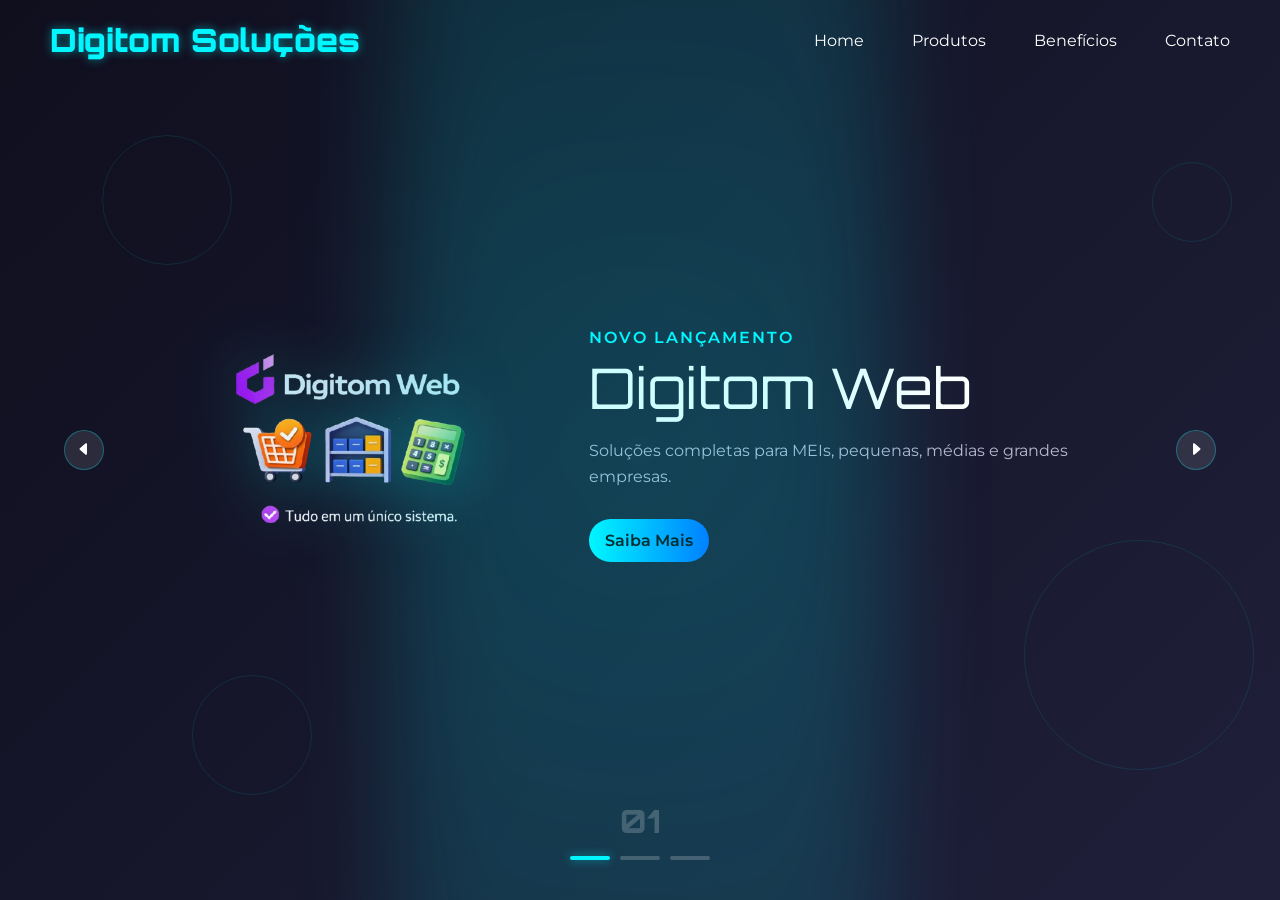
<file: index.html>
<!DOCTYPE html>
<html lang="pt-br">

<head>
    <meta charset="UTF-8">
    <meta name="viewport" content="width=device-width, initial-scale=1.0">
    <link rel="preconnect" href="https://fonts.googleapis.com">
    <link rel="preconnect" href="https://fonts.gstatic.com" crossorigin>
    <link
        href="https://fonts.googleapis.com/css2?family=Montserrat:ital,wght@0,100..900;1,100..900&family=Orbitron:wght@400..900&display=swap"
        rel="stylesheet">
    <link rel="stylesheet" href="styles.css">
    <title>Digitom Soluções</title>
    <link rel="icon" href="img/logo_digitom.png">
</head>

<body>
    <header>
        <div class="logo">Digitom Soluções</div>
        <button class="menu-toggle" id="menu-toggle">
            ☰
        </button>

        <nav id="nav-menu">
            <ul>
                <li><a href="index.html">Home</a></li>
                <li><a href="pages/produto.html">Produtos</a></li>
                <li><a href="pages/beneficios.html">Benefícios</a></li>
                <li><a href="pages/contato.html">Contato</a></li>
            </ul>
        </nav>
    </header>
    <main class="container">
        <div class="tech-circle">
            <div class="circle"></div>
            <div class="circle"></div>
            <div class="circle"></div>
            <div class="circle"></div>
        </div>
        <div class="list">
            <div class="item active">
                <div class="product-img" alt="Digitom Web">
                    <img src="img/digitom_web.png">
                </div>
                <div class="content">
                    <p class="product-tag">Novo Lançamento</p>
                    <p class="product-name">Digitom Web</p>
                    <p class="description">Soluções completas para MEIs, pequenas, médias e grandes empresas.</p>

                    <button class="btn" onclick="abrirDigitom()">
                        Saiba Mais
                    </button>
                </div>
            </div>
            <div class="item">
                <div class="product-img" alt="Digitom Agro">
                    <img src="img/digitom_agro.png">
                </div>
                <div class="content">
                    <p class="product-tag">Novo Lançamento</p>
                    <p class="product-name">Digitom Agro</p>
                    <p class="description">Soluções completas para MEIs, pequenas, médias e grandes empresas.</p>
                    <button class="btn">Saiba Mais</button>
                </div>
            </div>
            <div class="item">
                <div class="product-img" alt="Digitom Clinica">
                    <img src="img/digitom_clinica.png">
                </div>
                <div class="content">
                    <p class="product-tag">Novo Lançamento</p>
                    <p class="product-name">Digitom Clinica</p>
                    <p class="description">Soluções completas para MEIs, pequenas, médias e grandes empresas.</p>
                    <button class="btn">Saiba Mais</button>
                </div>
            </div>
        </div>
        <div class="arrows">
            <button class="arrow-btn" id="prev">
                <svg xmlns="http://www.w3.org/2000/svg" width="16" height="16" fill="#fff" class="bi bi-caret-left-fill"
                    viewBox="0 0 16 16">
                    <path
                        d="m3.86 8.753 5.482 4.796c.646.566 1.658.106 1.658-.753V3.204a1 1 0 0 0-1.659-.753l-5.48 4.796a1 1 0 0 0 0 1.506z" />
                </svg>
            </button>
            <button class="arrow-btn" id="next">
                <svg xmlns="http://www.w3.org/2000/svg" width="16" height="16" fill="#fff"
                    class="bi bi-caret-right-fill" viewBox="0 0 16 16">
                    <path
                        d="m12.14 8.753-5.482 4.796c-.646.566-1.658.106-1.658-.753V3.204a1 1 0 0 1 1.659-.753l5.48 4.796a1 1 0 0 1 0 1.506z" />
                </svg>
            </button>
        </div>
        <div class="indicators">
            <div class="numbers">01</div>
            <div class="dots">
                <div class="dot active"></div>
                <div class="dot"></div>
                <div class="dot"></div>
            </div>
        </div>
    </main>

    <script src="scripts.js"></script>
</body>

</html>
</file>
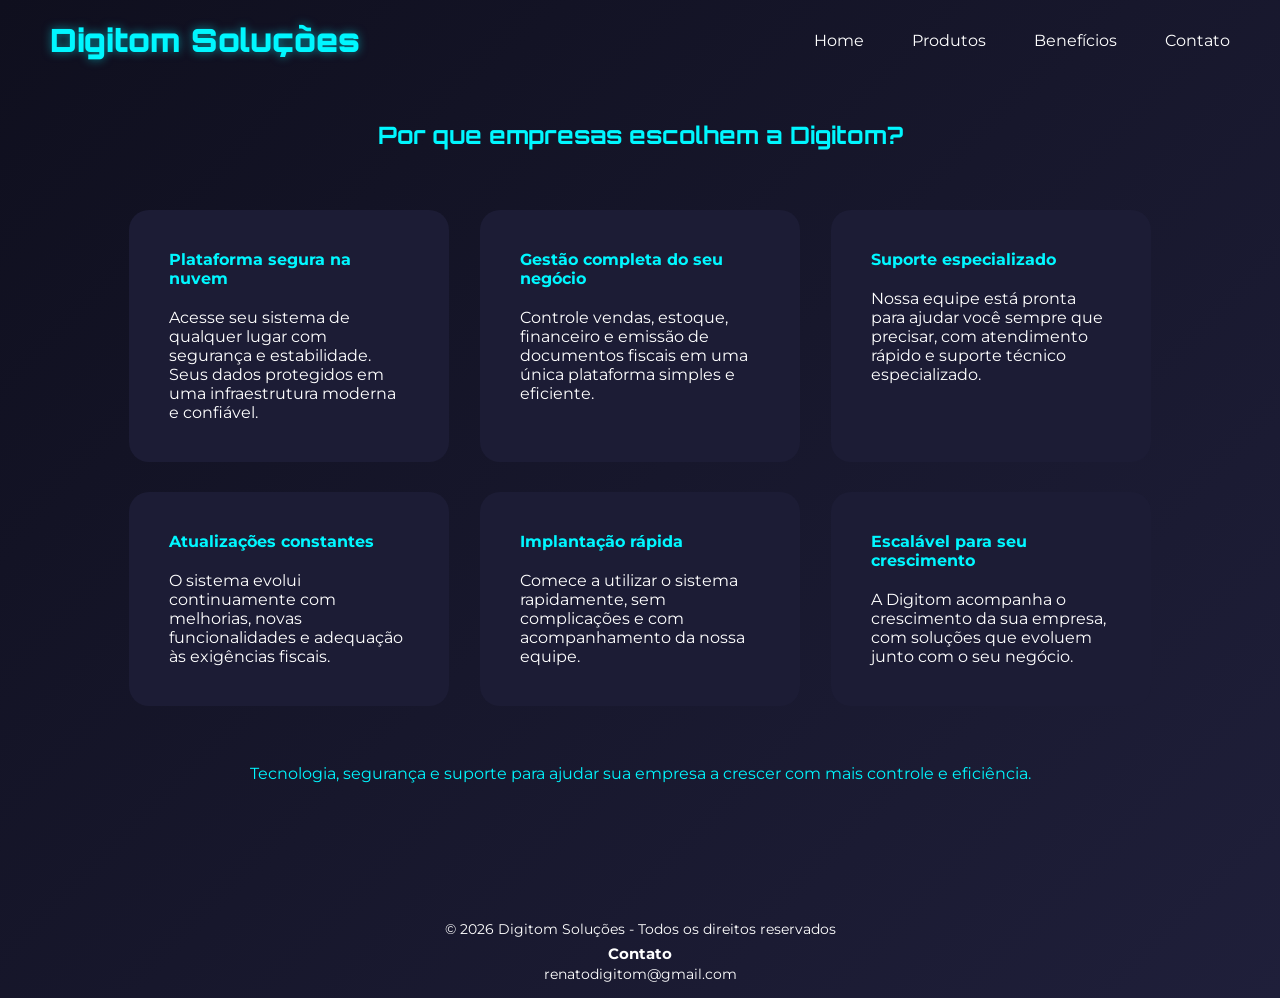
<file: pages/beneficios.html>
<!DOCTYPE html>
<html lang="pt-br">

<head>
    <meta charset="UTF-8">
    <meta name="viewport" content="width=device-width, initial-scale=1.0">

    <link rel="stylesheet" href="../styles.css">
    <link
        href="https://fonts.googleapis.com/css2?family=Montserrat:wght@300;400;600;800&family=Orbitron:wght@400;700;900&display=swap"
        rel="stylesheet">
    <title>Digitom Soluções | Benefícios</title>
    <link rel="icon" href="../img/logo_digitom.png">
</head>

<body>
    <header>
        <div class="logo">Digitom Soluções</div>
        <button class="menu-toggle" id="menu-toggle">
            ☰
        </button>

        <nav id="nav-menu">
            <ul>
                <li><a href="../index.html">Home</a></li>
                <li><a href="produto.html">Produtos</a></li>
                <li><a href="beneficios.html">Benefícios</a></li>
                <li><a href="contato.html">Contato</a></li>
            </ul>
        </nav>
    </header>
    <section class="page-section">
        <h1>Por que empresas escolhem a Digitom?</h1>

        <div class="benefits-grid">
            <div class="benefit-card">
                <h3>Plataforma segura na nuvem</h3><br>
                <p>
                    Acesse seu sistema de qualquer lugar com segurança e estabilidade.
                    Seus dados protegidos em uma infraestrutura moderna e confiável.
                </p>
            </div>
            <div class="benefit-card">
                <h3>Gestão completa do seu negócio</h3><br>
                <p>
                    Controle vendas, estoque, financeiro e emissão de documentos fiscais
                    em uma única plataforma simples e eficiente.
                </p>
            </div>
            <div class="benefit-card">
                <h3>Suporte especializado</h3><br>
                <p>
                    Nossa equipe está pronta para ajudar você sempre que precisar,
                    com atendimento rápido e suporte técnico especializado.
                </p>
            </div>
            <div class="benefit-card">
                <h3>Atualizações constantes</h3><br>
                <p>
                    O sistema evolui continuamente com melhorias,
                    novas funcionalidades e adequação às exigências fiscais.
                </p>
            </div>
            <div class="benefit-card">
                <h3>Implantação rápida</h3><br>
                <p>
                    Comece a utilizar o sistema rapidamente,
                    sem complicações e com acompanhamento da nossa equipe.
                </p>
            </div>
            <div class="benefit-card">
                <h3>Escalável para seu crescimento</h3><br>
                <p>
                    A Digitom acompanha o crescimento da sua empresa,
                    com soluções que evoluem junto com o seu negócio.
                </p>
            </div>
        </div>
        <br><br>
        <p class="section-subtitle">
            Tecnologia, segurança e suporte para ajudar sua empresa a crescer com mais controle e eficiência.
        </p>
    </section>

    <footer class="footer">
        © 2026 Digitom Soluções - Todos os direitos reservados
        <h3>Contato</h3>
        <p>renatodigitom@gmail.com</p>
    </footer>

    <script src="../scripts.js"></script>
</body>

</html>
</file>
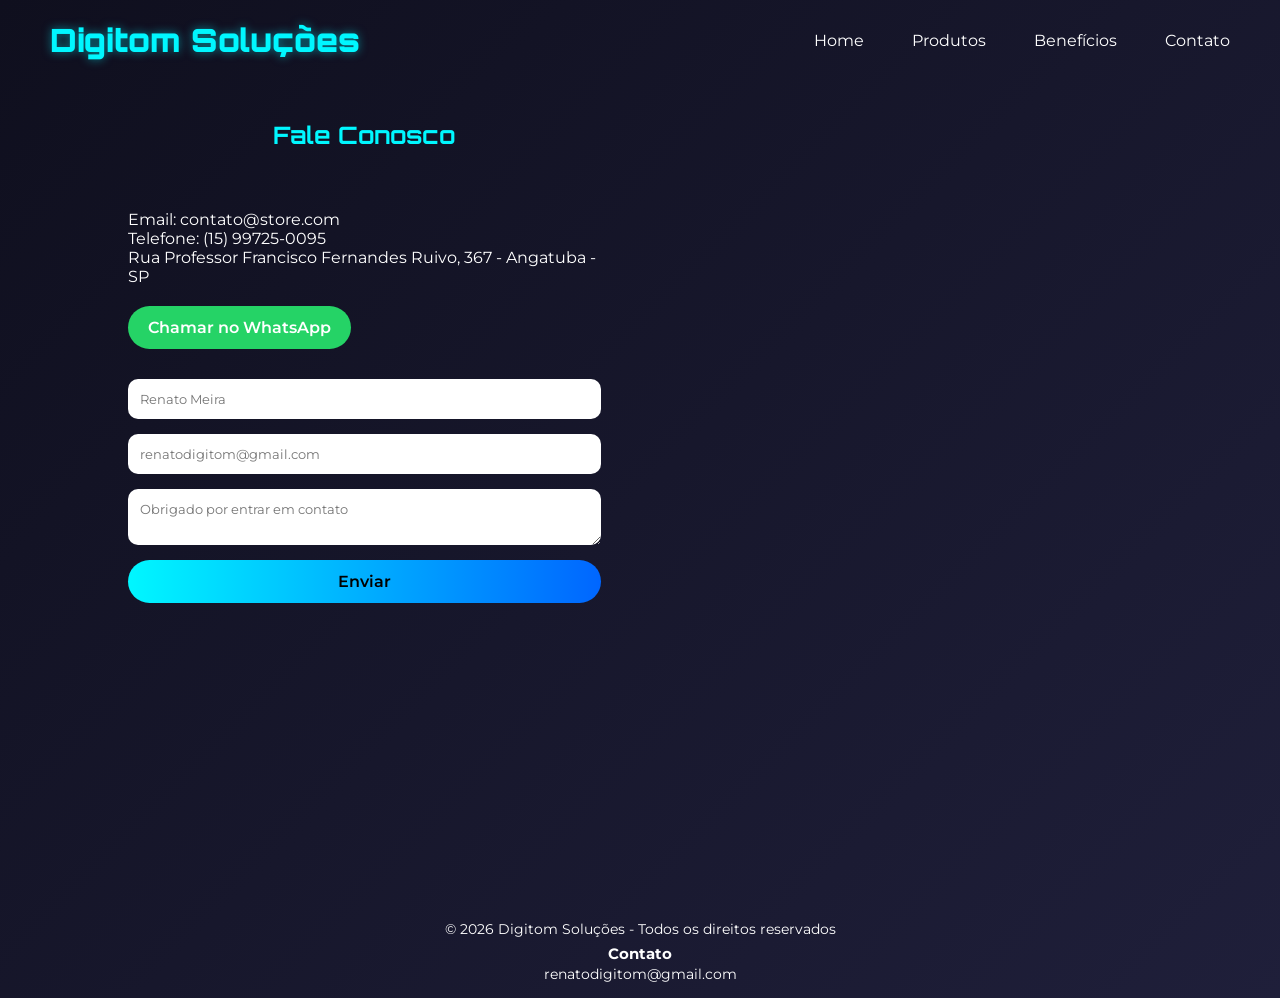
<file: pages/contato.html>
<!DOCTYPE html>
<html lang="pt-br">

<head>
    <meta charset="UTF-8">
    <meta name="viewport" content="width=device-width, initial-scale=1.0">
    <link rel="stylesheet" href="../styles.css">
    <link
        href="https://fonts.googleapis.com/css2?family=Montserrat:wght@300;400;600;800&family=Orbitron:wght@400;700;900&display=swap"
        rel="stylesheet">
    <title>Digitom Soluções | Contato</title>
    <link rel="icon" href="../img/logo_digitom.png">
</head>

<body>
    <header>
        <div class="logo">Digitom Soluções</div>
        <button class="menu-toggle" id="menu-toggle">
            ☰
        </button>

        <nav id="nav-menu">
            <ul>
                <li><a href="../index.html">Home</a></li>
                <li><a href="produto.html">Produtos</a></li>
                <li><a href="beneficios.html">Benefícios</a></li>
                <li><a href="contato.html">Contato</a></li>
            </ul>
        </nav>
    </header>
    <section class="page-section contact-page">
        <div class="contact-container">
            <div class="contact-info">
                <h1>Fale Conosco</h1>
                <p>Email: contato@store.com</p>
                <p>Telefone: (15) 99725-0095</p>
                <p>Rua Professor Francisco Fernandes Ruivo, 367 - Angatuba - SP</p>
                <a href="https://wa.me/5515997250095" target="_blank" class="whatsapp-btn">
                    Chamar no WhatsApp
                </a>
                <form class="contact-form">
                    <input type="text" placeholder="Renato Meira" required>
                    <input type="email" placeholder="renatodigitom@gmail.com" required>
                    <textarea placeholder="Obrigado por entrar em contato" required></textarea>
                    <button class="btn">Enviar</button>
                </form>
            </div>
            <div class="contact-map">
                <iframe
                    src="https://www.google.com/maps?q=Rua+Professor+Francisco+Fernandes+Ruivo,+367,+Angatuba,+SP&output=embed"
                    width="100%" height="100%" style="border:0;" allowfullscreen="" loading="lazy"
                    referrerpolicy="no-referrer-when-downgrade">
                </iframe>
            </div>
        </div>
    </section>

    <footer class="footer">
        © 2026 Digitom Soluções - Todos os direitos reservados
        <h3>Contato</h3>
        <p>renatodigitom@gmail.com</p>
    </footer>

    <script src="../scripts.js"></script>
</body>

</html>
</file>
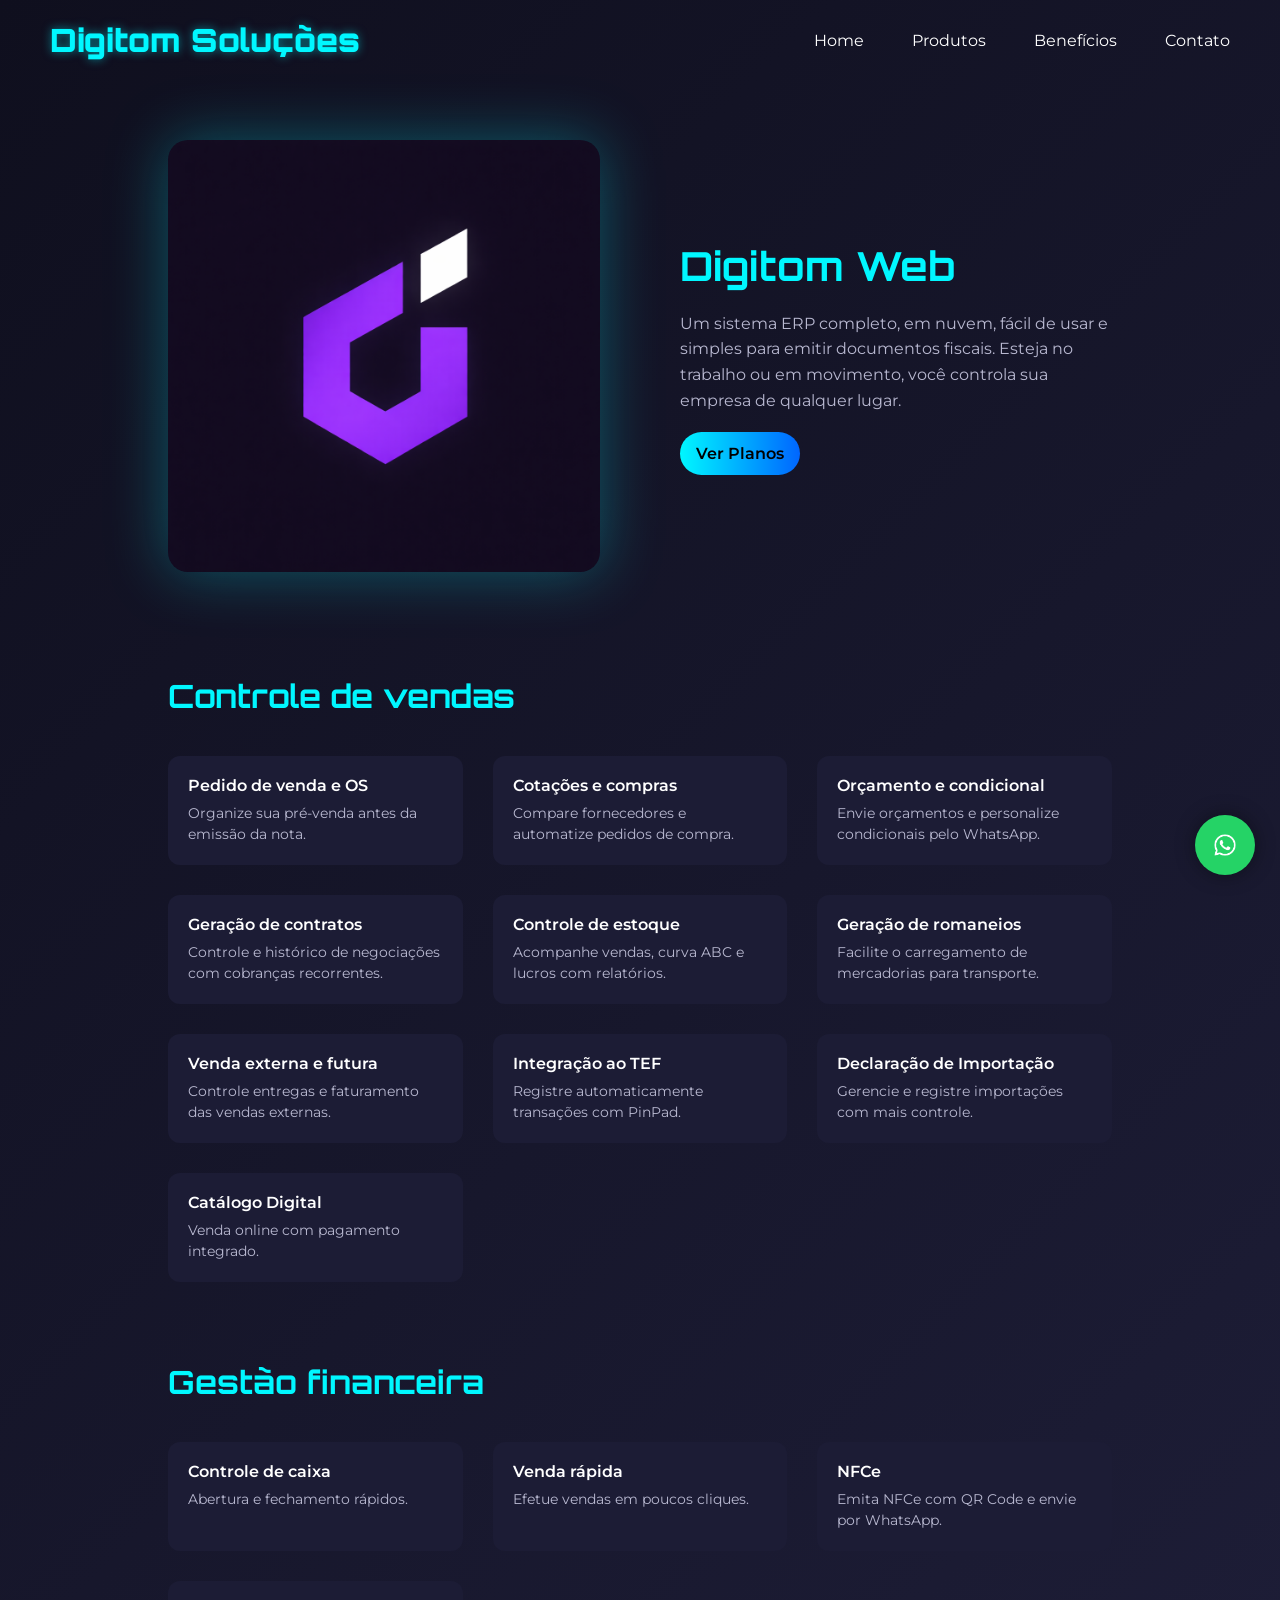
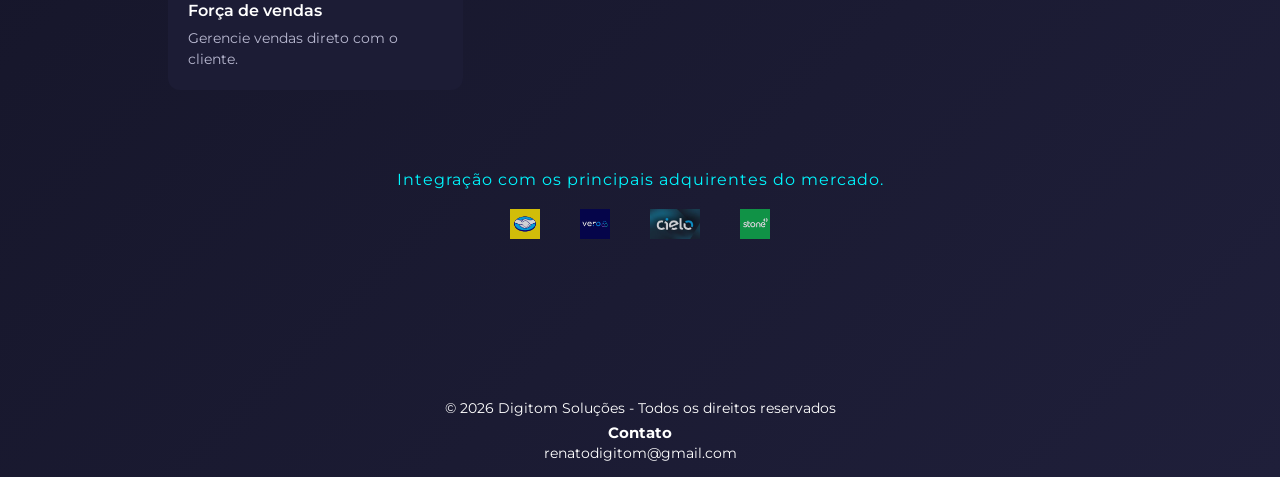
<file: pages/digitom-web.html>
<!DOCTYPE html>
<html lang="pt-br">

<head>
    <meta charset="UTF-8">
    <meta name="viewport" content="width=device-width, initial-scale=1.0">
    <link rel="stylesheet" href="../styles.css">
    <link
        href="https://fonts.googleapis.com/css2?family=Montserrat:wght@300;400;600;800&family=Orbitron:wght@400;700;900&display=swap"
        rel="stylesheet">
    <title>Digitom Soluções | Digitom Web</title>
    <link rel="icon" href="../img/logo_digitom.png">
</head>

<body>
    <header>
        <div class="logo">Digitom Soluções</div>
        <button class="menu-toggle" id="menu-toggle">
            ☰
        </button>

        <nav id="nav-menu">
            <ul>
                <li><a href="../index.html">Home</a></li>
                <li><a href="produto.html">Produtos</a></li>
                <li><a href="beneficios.html">Benefícios</a></li>
                <li><a href="contato.html">Contato</a></li>
            </ul>
        </nav>
    </header>
    <section class="erp-container">
        <div class="erp-hero">
            <div class="erp-video">
                <img src="../img/logo_digitom.png">
            </div>
            <div class="erp-text">
                <h2>Digitom Web</h2>
                <p>
                    Um sistema ERP completo, em nuvem, fácil de usar e simples para emitir documentos fiscais.
                    Esteja no trabalho ou em movimento, você controla sua empresa de qualquer lugar.
                </p>
                <br>
                <button class="btn" id="abrirPlanos">
                    Ver Planos
                </button>
            </div>
        </div>

        <div class="erp-features">
            <h2>Controle de vendas</h2>
            <div class="erp-grid">
                <div class="erp-item">
                    <h4>Pedido de venda e OS</h4>
                    <p>Organize sua pré-venda antes da emissão da nota.</p>
                </div>
                <div class="erp-item">
                    <h4>Cotações e compras</h4>
                    <p>Compare fornecedores e automatize pedidos de compra.</p>
                </div>
                <div class="erp-item">
                    <h4>Orçamento e condicional</h4>
                    <p>Envie orçamentos e personalize condicionais pelo WhatsApp.</p>
                </div>
                <div class="erp-item">
                    <h4>Geração de contratos</h4>
                    <p>Controle e histórico de negociações com cobranças recorrentes.</p>
                </div>
                <div class="erp-item">
                    <h4>Controle de estoque</h4>
                    <p>Acompanhe vendas, curva ABC e lucros com relatórios.</p>
                </div>
                <div class="erp-item">
                    <h4>Geração de romaneios</h4>
                    <p>Facilite o carregamento de mercadorias para transporte.</p>
                </div>
                <div class="erp-item">
                    <h4>Venda externa e futura</h4>
                    <p>Controle entregas e faturamento das vendas externas.</p>
                </div>
                <div class="erp-item">
                    <h4>Integração ao TEF</h4>
                    <p>Registre automaticamente transações com PinPad.</p>
                </div>
                <div class="erp-item">
                    <h4>Declaração de Importação</h4>
                    <p>Gerencie e registre importações com mais controle.</p>
                </div>
                <div class="erp-item">
                    <h4>Catálogo Digital</h4>
                    <p>Venda online com pagamento integrado.</p>
                </div>
            </div>
        </div>

        <div class="erp-finance">
            <h2>Gestão financeira</h2>
            <div class="erp-grid">
                <div class="erp-item">
                    <h4>Controle de caixa</h4>
                    <p>Abertura e fechamento rápidos.</p>
                </div>
                <div class="erp-item">
                    <h4>Venda rápida</h4>
                    <p>Efetue vendas em poucos cliques.</p>
                </div>
                <div class="erp-item">
                    <h4>NFCe</h4>
                    <p>Emita NFCe com QR Code e envie por WhatsApp.</p>
                </div>
                <div class="erp-item">
                    <h4>Força de vendas</h4>
                    <p>Gerencie vendas direto com o cliente.</p>
                </div>
            </div>
        </div>

        <div class="erp-integrations">
            <p>Integração com os principais adquirentes do mercado.</p>
            <div class="erp-logos">
                <img src="../img/mercadopago.png">
                <img src="../img/vero.png">
                <img src="../img/cielo.png">
                <img src="../img/stone.png">
            </div>
        </div>
    </section>

    <script src="../scripts.js"></script>

    <a href="https://wa.me/5515997250095?text=Olá! Tenho interesse em saber mais sobre o sistema Digitom Web."
        class="whatsapp-float" target="_blank">

        <img src="../img/whatsapp.png">
    </a>

    <div class="modal-planos" id="modalPlanos">
        <div class="modal-conteudo">
            <span class="fechar-modal" id="fecharModal">&times;</span>
            <h2>Planos Digitom Web</h2>
            <div class="planos-grid">
                <div class="plano-card">
                    <h3>MEI</h3>
                    <p class="plano-preco">R$ 47,60<span>/mês</span></p>
                    <p>Até 15 documentos fiscais</p>
                </div>
                <div class="plano-card">
                    <h3>Contador</h3>
                    <p class="plano-preco">R$ 56,10<span>/mês</span></p>
                    <p>Até 10 documentos fiscais</p>
                </div>
                <div class="plano-card destaque">
                    <h3>Básico</h3>
                    <p class="plano-preco">R$ 68,00<span>/mês</span></p>
                    <p>Emissão ilimitada</p>
                </div>
                <div class="plano-card">
                    <h3>Intermediário</h3>
                    <p class="plano-preco">R$ 105,40<span>/mês</span></p>
                    <p>Emissão ilimitada</p>
                </div>
                <div class="plano-card">
                    <h3>Avançado</h3>
                    <p class="plano-preco">R$ 149,60<span>/mês</span></p>
                    <p>Emissão ilimitada</p>
                </div>
                <div class="plano-card">
                    <h3>Premium</h3>
                    <p class="plano-preco">R$ 243,10<span>/mês</span></p>
                    <p>Emissão ilimitada</p>
                </div>
            </div>
        </div>
    </div>

    <footer class="footer">
        © 2026 Digitom Soluções - Todos os direitos reservados
        <h3>Contato</h3>
        <p>renatodigitom@gmail.com</p>
    </footer>

</body>

</html>
</file>
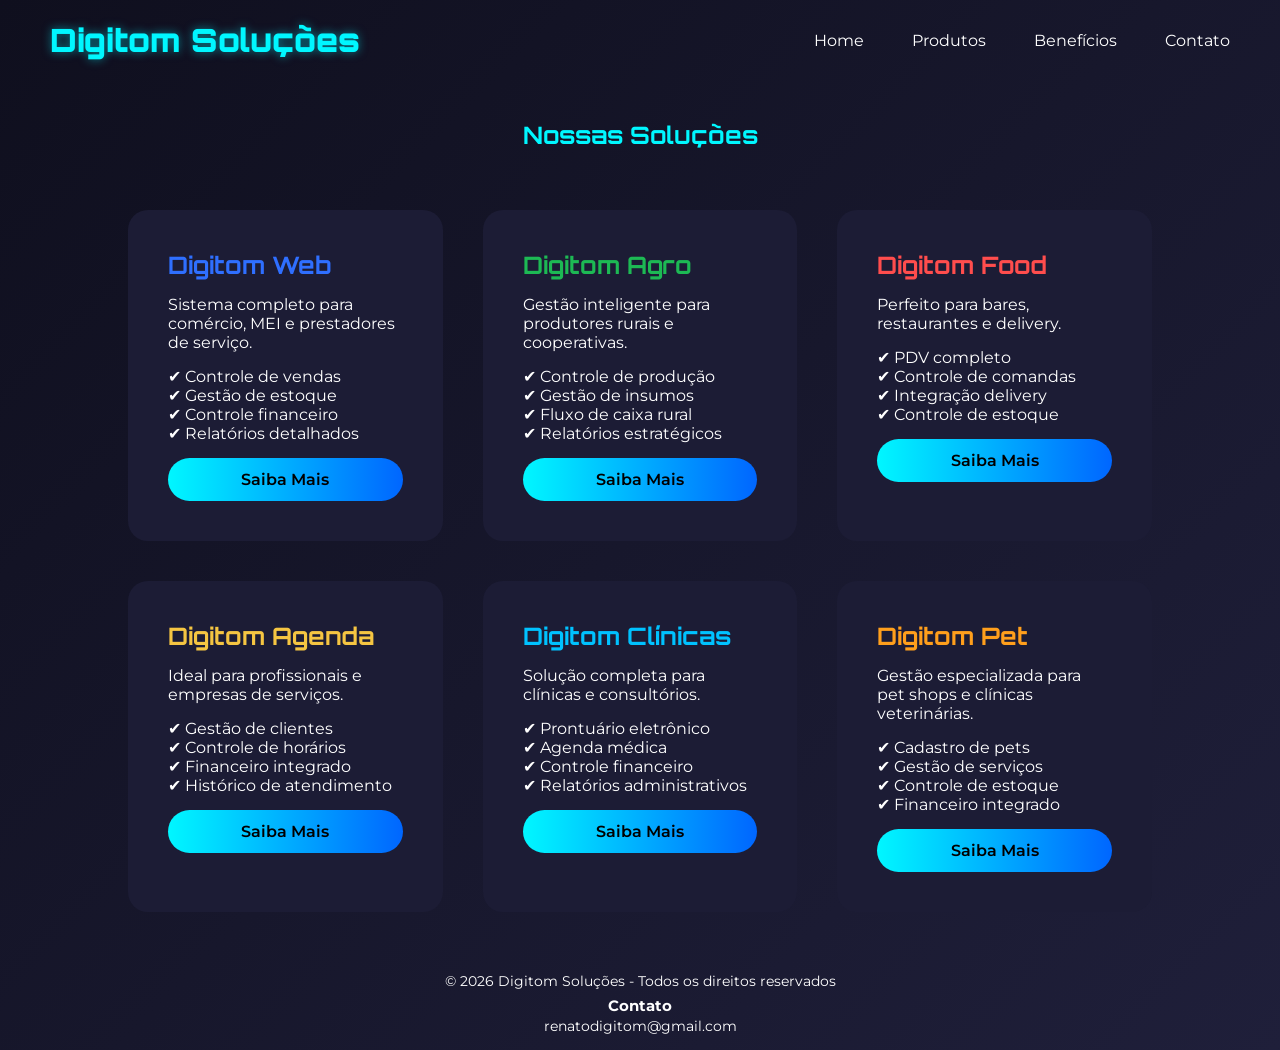
<file: pages/produto.html>
<!DOCTYPE html>
<html lang="pt-br">

<head>
    <meta charset="UTF-8">
    <meta name="viewport" content="width=device-width, initial-scale=1.0">
    <link rel="stylesheet" href="../styles.css">
    <link
        href="https://fonts.googleapis.com/css2?family=Montserrat:wght@300;400;600;800&family=Orbitron:wght@400;700;900&display=swap"
        rel="stylesheet">
    <title>Digitom Soluções | Produtos</title>
    <link rel="icon" href="../img/logo_digitom.png">
</head>

<body>
    <header>
        <div class="logo">Digitom Soluções</div>
        <button class="menu-toggle" id="menu-toggle">
            ☰
        </button>

        <nav id="nav-menu">
            <ul>
                <li><a href="../index.html">Home</a></li>
                <li><a href="produto.html">Produtos</a></li>
                <li><a href="beneficios.html">Benefícios</a></li>
                <li><a href="contato.html">Contato</a></li>
            </ul>
        </nav>
    </header>
    <section class="page-section">
        <h1>Nossas Soluções</h1>
        <div class="products-grid">
            <div class="product-card">
                <h2 class="web-title">Digitom Web</h2>
                <p>Sistema completo para comércio, MEI e prestadores de serviço.</p>
                <ul>
                    <li>✔ Controle de vendas</li>
                    <li>✔ Gestão de estoque</li>
                    <li>✔ Controle financeiro</li>
                    <li>✔ Relatórios detalhados</li>
                </ul>
                <button class="btn" onclick="abrirDigitom()">
                    Saiba Mais
                </button>
            </div>
            <div class="product-card">
                <h2 class="agro-title">Digitom Agro</h2>
                <p>Gestão inteligente para produtores rurais e cooperativas.</p>
                <ul>
                    <li>✔ Controle de produção</li>
                    <li>✔ Gestão de insumos</li>
                    <li>✔ Fluxo de caixa rural</li>
                    <li>✔ Relatórios estratégicos</li>
                </ul>
                <button class="btn" onclick="abrirDigitom()">
                    Saiba Mais
                </button>
            </div>
            <div class="product-card">
                <h2 class="food-title">Digitom Food</h2>
                <p>Perfeito para bares, restaurantes e delivery.</p>
                <ul>
                    <li>✔ PDV completo</li>
                    <li>✔ Controle de comandas</li>
                    <li>✔ Integração delivery</li>
                    <li>✔ Controle de estoque</li>
                </ul>
                <button class="btn" onclick="abrirDigitom()">
                    Saiba Mais
                </button>
            </div>
            <div class="product-card">
                <h2 class="agenda-title">Digitom Agenda</h2>
                <p>Ideal para profissionais e empresas de serviços.</p>
                <ul>
                    <li>✔ Gestão de clientes</li>
                    <li>✔ Controle de horários</li>
                    <li>✔ Financeiro integrado</li>
                    <li>✔ Histórico de atendimento</li>
                </ul>
                <button class="btn" onclick="abrirDigitom()">
                    Saiba Mais
                </button>
            </div>
            <div class="product-card">
                <h2 class="clinicas-title">Digitom Clínicas</h2>
                <p>Solução completa para clínicas e consultórios.</p>
                <ul>
                    <li>✔ Prontuário eletrônico</li>
                    <li>✔ Agenda médica</li>
                    <li>✔ Controle financeiro</li>
                    <li>✔ Relatórios administrativos</li>
                </ul>
                <button class="btn" onclick="abrirDigitom()">
                    Saiba Mais
                </button>
            </div>
            <div class="product-card">
                <h2 class="pet-title">Digitom Pet</h2>
                <p>Gestão especializada para pet shops e clínicas veterinárias.</p>
                <ul>
                    <li>✔ Cadastro de pets</li>
                    <li>✔ Gestão de serviços</li>
                    <li>✔ Controle de estoque</li>
                    <li>✔ Financeiro integrado</li>
                </ul>
                <button class="btn" onclick="abrirDigitom()">
                    Saiba Mais
                </button>
            </div>
        </div>
    </section>

    <footer class="footer">
        © 2026 Digitom Soluções - Todos os direitos reservados
        <h3>Contato</h3>
        <p>renatodigitom@gmail.com</p>
    </footer>

    <script src="../scripts.js"></script>
</body>

</html>
</file>
<file: styles.css>
* {
    margin: 0;
    padding: 0;
    box-sizing: border-box;
    list-style: none;
    font-family: "Montserrat", sans-serif;
}

body {
    font-family: "Montserrat", sans-serif;
    background: linear-gradient(135deg, #0f0f1e 0%, #1f1f3a 100%);
    color: #fff;
    overflow-x: hidden;
    overflow-y: auto;
}

header {
    position: fixed;
    width: 100%;
    top: 0;
    padding: 20px 50px;
    display: flex;
    justify-content: space-between;
    align-items: center;
    z-index: 3;
}

.logo {
    font-family: "Orbitron", sans-serif;
    font-size: 2rem;
    font-weight: 900;
    color: #00f7ff;
    text-shadow: 0 0 10px rgba(0, 247, 255, 0.5);
}

header nav ul {
    display: flex;
    gap: 48px;
}

header nav ul li {
    list-style: none;
}

header nav ul li a {
    position: relative;
    text-decoration: none;
    color: #fff;
    padding: 5px 0;
    display: inline-block;
}

header nav ul li a::after {
    content: '';
    position: absolute;
    left: 0;
    bottom: 0;
    width: 0;
    height: 2px;
    background-color: #00f7ff;
    transition: width 0.2s ease;
}

header nav ul li a:hover::after {
    width: 100%;
    color: #00f7ff;
}

main {
    flex: 1;
    padding-bottom: 10px;
}

.footer {
    background: radial-gradient(circle, rgba(15, 15, 30, 0) 100%);
    font-size: 14px;
    text-align: center;
    padding: 15px 5px;
    margin-top: 5px;
}

.footer h3 {
    margin: 6px 0 2px 0;
    font-size: 15px;
}

.footer p {
    margin: 0;
}

.footer-bottom {
    text-align: center;
    margin-top: 5px;
    border-top: 1px solid #334155;
    padding-top: 10px;
    background: radial-gradient(circle, rgba(0, 247, 255, 0.2) 0%, rgba(15, 15, 30, 0) 70%);
    font-size: 14px;
}

.container {
    height: 100vh;
    position: relative;
    overflow: hidden;
}

.container::before {
    content: '';
    width: 500px;
    height: 500%;
    border-radius: 50%;
    background: radial-gradient(circle, rgba(0, 247, 255, 0.2) 0%, rgba(15, 15, 30, 0) 70%);
    position: absolute;
    top: 50%;
    left: 50%;
    transform: translate(-50%, -50%);
    filter: blur(50px);
    z-index: 1;
    animation: pulse 8s infinite alternate;
    pointer-events: none;
}

@keyframes pulse {
    0% {
        opacity: 0.5;
        transform: translate(-50%, -50%) scale(0.05);
    }

    100% {
        opacity: 1;
        transform: translate(-50%, -50%) scale(1.5);
    }
}

@media (max-width:768px) {

    header {
        padding: 15px 20px;
    }

    .logo {
        font-size: 1.4rem;
    }

}

@media (max-width:900px) {

    .item {
        flex-direction: column;
        text-align: center;
        padding-top: 120px;
    }

    .product-img {
        width: 100%;
        height: auto;
        margin-bottom: 30px;
    }

    .product-img img {
        max-width: 70%;
        max-height: none;
        transform: none;
        opacity: 1;
    }

    .content {
        width: 100%;
        padding: 0 20px;
        align-items: center;
    }

}

.list {
    width: 80%;
    height: 100%;
    margin: 0 auto;
    position: relative;
}

.item {
    position: absolute;
    inset: 0;
    display: flex;
    justify-content: center;
    align-items: center;
    opacity: 0;

    /* Animação */
    transform: translateX(100vw);
    transition: transform 0.7s ease-in-out, opacuty 0.7s ease-in-out;
}

.active {
    opacity: 1;
    transform: translateX(0);
}

.product-img {
    width: 45%;
    height: 100%;
    display: flex;
    align-items: center;
    justify-content: center;
    position: relative;
    z-index: 2;
}

.product-img img {
    max-width: 80%;
    max-height: 60%;
    filter: drop-shadow(0 0 30px rgba(0, 247, 255, 0.3));

    /* Animação */
    transform: translateX(400px);
    opacity: 0;
    transition: transform 0.6s ease, opacity 0.6s ease;
    transition-delay: 0.5s;
}

.active .product-img img {
    transform: translateX(0);
    opacity: 1;
}

.content {
    width: 55%;
    padding-right: 80px;
    display: flex;
    align-items: flex-start;
    justify-content: center;
    z-index: 2;
    flex-direction: column;
}

.product-tag {
    font-size: 1rem;
    text-transform: uppercase;
    color: #00f7ff;
    font-weight: 600;
    letter-spacing: 2px;
    margin-bottom: 10px;

    /* Animação */
    transform: translateX(400px);
    opacity: 0;
    transition: transform 0.6s ease, opacity 0.6s ease;
    transition-delay: 0.6s;
}

.active .product-tag {
    transform: translateX(0);
    opacity: 1;
}

.product-name {
    font-size: 3.5rem;
    font-family: "Orbitron", sans-serif;
    line-height: 1.1;
    margin-bottom: 20px;

    /* Animação */
    transform: translateX(400px);
    opacity: 0;
    transition: transform 0.6s ease, opacity 0.6s ease;
    transition-delay: 0.8s;
}

@media (max-width:768px) {

    .product-name {
        font-size: 2.2rem;
    }

    .description {
        font-size: 0.95rem;
    }

}

.active .product-name {
    transform: translateX(0);
    opacity: 1;
}

.description {
    font-size: 1.1;
    color: #b8b8d0;
    line-height: 1.6;
    margin-bottom: 30px;
    max-width: 600px;

    /* Animação */
    transform: translateX(400px);
    opacity: 0;
    transition: transform 0.6s ease, opacity 0.6s ease;
    transition-delay: 0.9s;
}

.active .description {
    transform: translateX(0);
    opacity: 1;
}

.btn {
    padding: 12px 16px;
    background: linear-gradient(90deg, #00f7ff, #0066ff);
    border-radius: 30px;
    color: #000;
    font-size: 1rem;
    font-weight: 600;
    cursor: pointer;
    border: none;
    transition: all 0.3s ease;
}

.btn:hover {
    background: linear-gradient(90deg, #00ffe0, #0052cc);
    transform: translateY(-2px);
    box-shadow: 0 8px 20px rgba(0, 102, 255, 0.5);
}

.arrows {
    position: absolute;
    width: 90%;
    display: flex;
    justify-content: space-between;
    top: 50%;
    left: 50%;
    transform: translate(-50%, -50%);
    z-index: 5;
}

.arrow-btn {
    width: 40px;
    height: 40px;
    border-radius: 50%;
    cursor: pointer;
    background-color: rgba(255, 255, 255, 0.1);
    border: 1px solid rgba(0, 247, 255, 0.3);

}

.arrow-btn:hover {
    background-color: rgba(0, 247, 255, 0.2);
    border-color: #00f7ff;

}

.indicators {
    position: absolute;
    bottom: 40px;
    left: 50%;
    transform: translateX(-50%);
    display: flex;
    flex-direction: column;
    align-items: center;
    gap: 15px;
    z-index: 5;
}

.numbers {
    font-family: "Orbitron", sans-serif;
    font-size: 2rem;
    font-weight: 800;
    color: rgba(255, 255, 255, 0.2);
}

.dots {
    display: flex;
    gap: 10px;
}

.dot {
    width: 40px;
    height: 4px;
    background-color: rgba(255, 255, 255, 0.2);
    border-radius: 2px;
}

.dot.active {
    background-color: #00f7ff;
    box-shadow: 0 0 10px rgba(0, 247, 255, 0.5);
}

.tech-circle {
    position: absolute;
    top: 0;
    left: 0;
    width: 100%;
    height: 100%;
    overflow: hidden;
}

.circle {
    position: absolute;
    border-radius: 50%;
    border: 1px solid rgba(0, 247, 255, 0.1);
}

.circle:nth-child(1) {
    width: 130px;
    height: 130px;
    top: 15%;
    left: 8%;
}

.circle:nth-child(2) {
    width: 230px;
    height: 230px;
    top: 60%;
    left: 80%;
}

.circle:nth-child(3) {
    width: 80px;
    height: 80px;
    top: 18%;
    left: 90%;
}

.circle:nth-child(4) {
    width: 120px;
    height: 120px;
    top: 75%;
    left: 15%;
}

/* PÁGINA DE CONTATO */
.page-section {
    min-height: 100vh;
    padding: 120px 10% 40px;
}

.page-section h1 {
    font-family: "Orbitron";
    font-size: 1.5rem;
    margin-bottom: 60px;
    color: #00f7ff;
    text-align: center;
}

/* BENEFICIOS */
.benefits-grid {
    display: grid;
    grid-template-columns: repeat(3, 1fr);
    gap: 30px;
    justify-items: center;
    margin-top: 40px;
}

.section-subtitle {
    text-align: center;
    max-width: 800px;
    margin: 20px auto 10px;
    font-size: 16px;
    color: #00f7ff;
}

.benefit-card {
    background: #1c1c35;
    padding: 40px;
    border-radius: 20px;
    width: 100%;
    max-width: 320px;
    font-family: "Orbitron";
    transition: 0.3s ease;
}

.benefit-card h3 {
    color: #00f7ff;
    font-size: 1rem;
}

.benefit-card:hover {
    transform: translateY(-10px);
    box-shadow: 0 0 25px rgba(0, 247, 255, 0.3);
}

/* CONTATO */
.contact-page .contact-container {
    display: flex;
    gap: 60px;
    align-items: center;
}

.contact-form {
    display: flex;
    flex-direction: column;
    gap: 15px;
    margin-top: 30px;
}

.contact-form input,
.contact-form textarea {
    padding: 12px;
    border-radius: 10px;
    border: none;
    outline: none;
}

.contact-map {
    width: 50%;
    height: 400px;
}

.contact-map iframe {
    width: 100%;
    height: 100%;
    border-radius: 20px;
    border: none;
}

.whatsapp-btn {
    display: inline-block;
    margin-top: 20px;
    background: #25D366;
    color: #fff;
    padding: 12px 20px;
    border-radius: 50px;
    text-decoration: none;
    font-weight: 600;
    transition: 0.3s ease;
}

.whatsapp-btn:hover {
    transform: translateY(-3px);
    box-shadow: 0 8px 20px rgba(37, 211, 102, 0.4);
}

/* Beneficios */
@media (max-width: 1024px) {
    .benefits-grid {
        grid-template-columns: repeat(2, 1fr);
    }

    .contact-page .contact-container {
        flex-direction: column;
    }

    .contact-map {
        width: 100%;
        height: 300px;
    }
}

@media (max-width: 600px) {
    .benefits-grid {
        grid-template-columns: 1fr;
    }
}

/* Produtos */
.products-grid {
    display: grid;
    grid-template-columns: repeat(auto-fit, minmax(300px, 1fr));
    gap: 40px;
    margin-top: 60px;
    grid-template-columns: repeat(auto-fit, minmax(250px,1fr));
}

.product-card {
    background: #1c1c35;
    padding: 40px;
    border-radius: 20px;
    transition: 0.3s ease;
    display: flex;
    flex-direction: column;
    gap: 15px;
}

.product-card:hover {
    transform: translateY(-10px);
    box-shadow: 0 0 30px rgba(0, 247, 255, 0.3);
}

.product-card h2 {
    font-family: "Orbitron", sans-serif;
}

.web-title {
    color: #2f6fff;
}

.agro-title {
    color: #1db954;
}

.food-title {
    color: #ff4d4d;
}

.agenda-title {
    color: #f5c542;
}

.clinicas-title {
    color: #00c2ff;
}

.pet-title {
    color: #ff9f1c;
}

/* MOBILE */
.menu-toggle {
    display: none;
    font-size: 28px;
    background: none;
    border: none;
    color: #00f7ff;
    cursor: pointer;
}

@media(max-width:768px) {
    header nav {
        position: absolute;
        top: 80px;
        right: 0;
        background: #0f0f1e;
        width: 100%;
        display: none;
    }

    header nav ul {
        flex-direction: column;
        padding: 20px;
        gap: 20px;
    }

    header nav.active {
        display: block;
    }

    .menu-toggle {
        display: block;
    }
}

/* PÁGINA DIGITOM WEB ERP */
.erp-container {
    padding: 140px 10%;
    max-width: 1200px;
    margin: auto;
    color: #fff;
}

.erp-hero {
    display: grid;
    grid-template-columns: 1fr 1fr;
    gap: 80px;
    align-items: center;
    margin-bottom: 100px;
}

.erp-video img {
    width: 100%;
    border-radius: 20px;
    filter: drop-shadow(0 0 30px rgba(0, 247, 255, .3));
}

.erp-text h2 {
    font-family: "Orbitron", sans-serif;
    font-size: 2.5rem;
    color: #00f7ff;
    margin-bottom: 20px;
}

.erp-text p {
    color: #b8b8d0;
    line-height: 1.6;
    font-size: 1rem;
}


/* FUNCIONALIDADES */
.erp-features {
    margin-bottom: 80px;
}

.erp-features h2 {
    font-family: "Orbitron", sans-serif;
    color: #00f7ff;
    margin-bottom: 40px;
    font-size: 2rem;
}

.erp-grid {
    display: grid;
    grid-template-columns: repeat(2, 1fr);
    gap: 30px;
    grid-template-columns: repeat(auto-fit, minmax(250px,1fr));
}

.erp-item {
    background: #1c1c35;
    padding: 20px;
    border-radius: 12px;
    transition: .3s ease;
}

.erp-item:hover {
    transform: translateY(-5px);
    box-shadow: 0 0 20px rgba(0, 247, 255, .3);
}

.erp-item h4 {
    margin-bottom: 8px;
    font-weight: 600;
}

.erp-item p {
    color: #b8b8d0;
    font-size: 14px;
    line-height: 1.5;
}


.erp-finance {
    margin-bottom: 80px;
}

.erp-finance h2 {
    font-family: "Orbitron", sans-serif;
    color: #00f7ff;
    margin-bottom: 40px;
    font-size: 2rem;
}

.erp-integrations {
    margin-top: 60px;
    text-align: center;
}

.erp-integrations p {
    color: #00f7ff;
    margin-bottom: 20px;
    letter-spacing: 1px;
}

.erp-logos {
    display: flex;
    justify-content: center;
    gap: 40px;
    flex-wrap: wrap;
}

.erp-logos img {
    height: 30px;
    opacity: .8;
    transition: .3s;
}

.erp-logos img:hover {
    opacity: 1;
    transform: scale(1.05);
}


/* RESPONSIVO ERP */

@media(max-width:900px) {

    .erp-hero {
        grid-template-columns: 1fr;
        gap: 40px;
    }

    .erp-grid {
        grid-template-columns: 1fr;
    }

    .erp-text {
        text-align: center;
    }

    .erp-video {
        order: -1;
    }
}

/* WHATSAPP */
.whatsapp-float {
    position: fixed;
    bottom: 25px;
    right: 25px;
    width: 60px;
    height: 60px;
    border-radius: 50%;
    background: #25D366;
    display: flex;
    align-items: center;
    justify-content: center;
    box-shadow: 0 0 20px rgba(0, 0, 0, .4);
    z-index: 999;
}

.whatsapp-float img {
    width: 32px;
}

.whatsapp-float:hover {
    transform: scale(1.1);
}

/* PLANOS */
.planos {
    margin-top: 120px;
}

.planos h2 {
    font-family: "Orbitron";
    color: #00f7ff;
    margin-bottom: 50px;
    font-size: 2rem;
}

.planos-grid {
    display: grid;
    grid-template-columns: repeat(auto-fit, minmax(220px, 1fr));
    gap: 30px;
    grid-template-columns: repeat(auto-fit, minmax(250px,1fr));
}

.plano-card {
    background: #1c1c35;
    padding: 30px;
    border-radius: 20px;
    transition: .3s;
    text-align: center;
}

.plano-card:hover {
    transform: translateY(-10px);
    box-shadow: 0 0 30px rgba(0, 247, 255, .3);
}

.plano-card h3 {
    font-family: "Orbitron";
    margin-bottom: 15px;
}

.plano-preco {
    font-size: 1.8rem;
    font-weight: 700;
    color: #00f7ff;
    margin-bottom: 10px;
}

.plano-preco span {
    font-size: .9rem;
    color: #b8b8d0;
}

.plano-card p {
    color: #b8b8d0;
    margin-bottom: 20px;
    font-size: 14px;
}

.destaque {
    border: 2px solid #00f7ff;
    transform: scale(1.05);
}

/* MODAL PLANOS */

.modal-planos {
    position: fixed;
    top: 0;
    left: 0;
    width: 100%;
    height: 100%;
    background: rgba(0, 0, 0, .7);
    display: none;
    align-items: center;
    justify-content: center;
    z-index: 999;
}

.modal-conteudo {
    position: relative;
    background: #0f0f1e;
    padding: 50px;
    border-radius: 20px;
    max-width: 900px;
    width: 90%;

    box-shadow: 0 0 40px rgba(0, 247, 255, .3);
}

.fechar-modal {
    position: absolute;
    top: 15px;
    right: 20px;
    font-size: 28px;
    color: #ffffff;
    cursor: pointer;
    width: 35px;
    height: 35px;
    display: flex;
    align-items: center;
    justify-content: center;
    border-radius: 50%;
    transition: .3s;
}

.fechar-modal:hover {
    background: rgba(255, 255, 255, 0.15);
}

.modal-conteudo h2 {
    font-family: "Orbitron";
    color: #00f7ff;
    margin-bottom: 40px;
    text-align: center;
}

@media (max-width:768px){

    .btn{
        width:100%;
        max-width:250px;
    }

}

@media (max-width:768px){

    .arrows{
        width:95%;
    }

    .arrow-btn{
        width:35px;
        height:35px;
    }

}

@media (max-width:768px){

    .erp-container{
        padding:120px 20px;
    }

    .erp-text h2{
        font-size:2rem;
    }

    .erp-features h2,
    .erp-finance h2{
        font-size:1.6rem;
    }

}

@media(max-width:600px){

    .modal-conteudo{
        padding:30px 20px;
    }

}

@media(max-width:768px){

    header nav{
        position:absolute;
        top:70px;
        left:0;
        width:100%;
        background:#0f0f1e;
        display:none;
    }

    header nav ul{
        flex-direction:column;
        padding:20px;
        gap:20px;
        text-align:center;
    }

    header nav.active{
        display:block;
    }

    .menu-toggle{
        display:block;
    }

}
</file>
